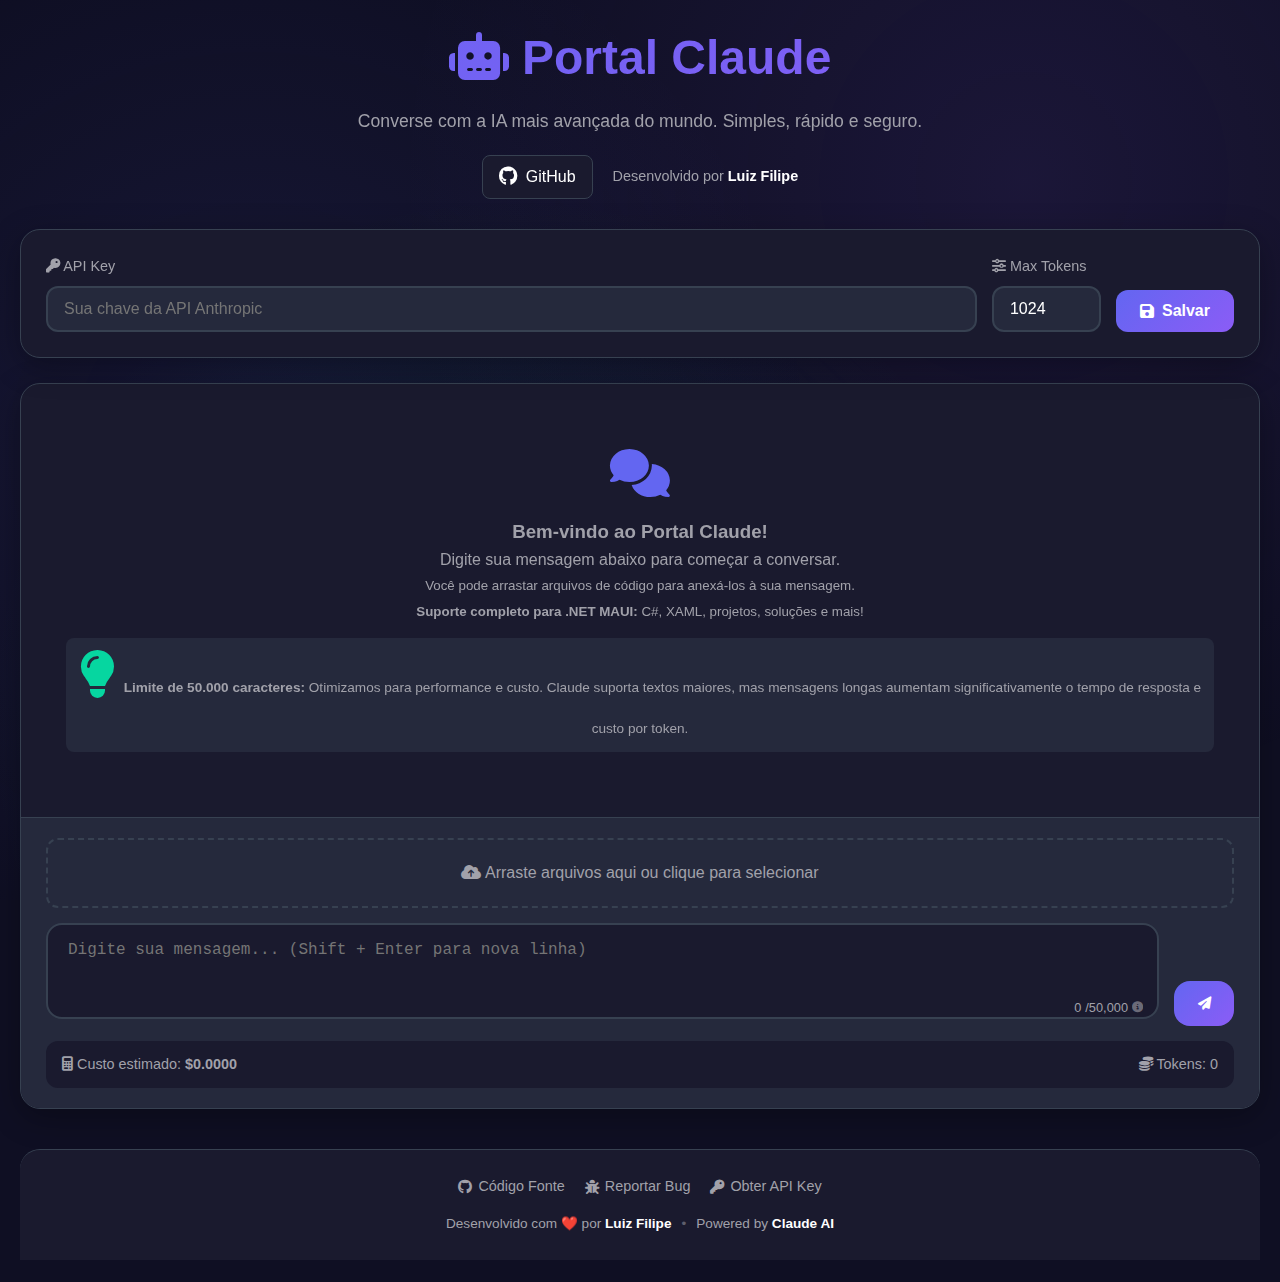
<file: index.html>
<!DOCTYPE html>
<html lang="pt-BR">
<head>
    <meta charset="UTF-8">
    <meta name="viewport" content="width=device-width, initial-scale=1.0">
    <title>Portal Claude - Converse com IA</title>
    <link href="https://cdnjs.cloudflare.com/ajax/libs/font-awesome/6.4.0/css/all.min.css" rel="stylesheet">
    <style>
        * {
            margin: 0;
            padding: 0;
            box-sizing: border-box;
        }

        :root {
            --primary-color: #6366f1;
            --primary-dark: #4f46e5;
            --secondary-color: #8b5cf6;
            --accent-color: #06d6a0;
            --background: #0f0f23;
            --surface: #1a1a2e;
            --surface-light: #25293c;
            --text-primary: #ffffff;
            --text-secondary: #a1a1aa;
            --border: #374151;
            --error: #ef4444;
            --success: #10b981;
            --gradient: linear-gradient(135deg, var(--primary-color), var(--secondary-color));
        }

        body {
            font-family: 'Inter', -apple-system, BlinkMacSystemFont, sans-serif;
            background: var(--background);
            color: var(--text-primary);
            line-height: 1.6;
            overflow-x: hidden;
        }

        /* Background Animation */
        .bg-animation {
            position: fixed;
            top: 0;
            left: 0;
            width: 100%;
            height: 100%;
            z-index: -1;
            background: radial-gradient(circle at 20% 50%, rgba(99, 102, 241, 0.1) 0%, transparent 50%),
                        radial-gradient(circle at 80% 20%, rgba(139, 92, 246, 0.1) 0%, transparent 50%),
                        radial-gradient(circle at 40% 80%, rgba(6, 214, 160, 0.1) 0%, transparent 50%);
            animation: float 20s ease-in-out infinite;
        }

        @keyframes float {
            0%, 100% { transform: translateY(0px); }
            50% { transform: translateY(-20px); }
        }

        .container {
            max-width: 1400px;
            margin: 0 auto;
            padding: 20px;
            min-height: 100vh;
            display: flex;
            flex-direction: column;
        }

        /* Header */
        .header {
            text-align: center;
            margin-bottom: 30px;
            position: relative;
        }

        .header h1 {
            font-size: 3rem;
            font-weight: 800;
            background: var(--gradient);
            -webkit-background-clip: text;
            -webkit-text-fill-color: transparent;
            background-clip: text;
            margin-bottom: 10px;
            animation: glow 2s ease-in-out infinite alternate;
        }

        @keyframes glow {
            from { filter: drop-shadow(0 0 20px rgba(99, 102, 241, 0.3)); }
            to { filter: drop-shadow(0 0 30px rgba(139, 92, 246, 0.5)); }
        }

        .header p {
            color: var(--text-secondary);
            font-size: 1.1rem;
            max-width: 600px;
            margin: 0 auto 20px auto;
        }

        .github-info {
            display: flex;
            align-items: center;
            justify-content: center;
            gap: 20px;
            flex-wrap: wrap;
            margin-top: 15px;
        }

        .github-link {
            display: inline-flex;
            align-items: center;
            gap: 8px;
            padding: 8px 16px;
            background: var(--surface);
            border: 1px solid var(--border);
            border-radius: 8px;
            color: var(--text-primary);
            text-decoration: none;
            transition: all 0.3s ease;
            font-weight: 500;
        }

        .github-link:hover {
            background: var(--surface-light);
            border-color: var(--primary-color);
            transform: translateY(-2px);
            box-shadow: 0 4px 12px rgba(99, 102, 241, 0.2);
        }

        .github-link i {
            font-size: 1.2rem;
        }

        .developer-info {
            color: var(--text-secondary);
            font-size: 0.9rem;
        }

        .developer-info strong {
            color: var(--text-primary);
        }

        /* Footer */
        .footer {
            margin-top: 40px;
            padding: 25px 0;
            border-top: 1px solid var(--border);
            background: var(--surface);
            border-radius: 20px 20px 0 0;
        }

        .footer-content {
            display: flex;
            flex-direction: column;
            align-items: center;
            gap: 15px;
        }

        .footer-links {
            display: flex;
            gap: 20px;
            flex-wrap: wrap;
            justify-content: center;
        }

        .footer-links a {
            display: inline-flex;
            align-items: center;
            gap: 6px;
            color: var(--text-secondary);
            text-decoration: none;
            font-size: 0.9rem;
            transition: color 0.3s ease;
        }

        .footer-links a:hover {
            color: var(--primary-color);
        }

        .footer-credit {
            display: flex;
            align-items: center;
            gap: 10px;
            font-size: 0.85rem;
            color: var(--text-secondary);
            flex-wrap: wrap;
            justify-content: center;
        }

        .footer-credit strong {
            color: var(--text-primary);
        }

        .footer-separator {
            opacity: 0.5;
        }

        /* Settings Panel */
        .settings-panel {
            background: var(--surface);
            border-radius: 20px;
            padding: 25px;
            margin-bottom: 25px;
            border: 1px solid var(--border);
            backdrop-filter: blur(10px);
            box-shadow: 0 8px 32px rgba(0, 0, 0, 0.3);
        }

        .settings-grid {
            display: grid;
            grid-template-columns: 1fr auto auto;
            gap: 15px;
            align-items: end;
        }

        .input-group {
            position: relative;
        }

        .input-group label {
            display: block;
            margin-bottom: 8px;
            color: var(--text-secondary);
            font-weight: 500;
            font-size: 0.9rem;
        }

        .input-field {
            width: 100%;
            padding: 12px 16px;
            background: var(--surface-light);
            border: 2px solid var(--border);
            border-radius: 12px;
            color: var(--text-primary);
            font-size: 1rem;
            transition: all 0.3s ease;
        }

        .input-field:focus {
            outline: none;
            border-color: var(--primary-color);
            box-shadow: 0 0 0 4px rgba(99, 102, 241, 0.1);
        }

        .btn {
            padding: 12px 24px;
            border: none;
            border-radius: 12px;
            font-weight: 600;
            cursor: pointer;
            transition: all 0.3s ease;
            display: inline-flex;
            align-items: center;
            gap: 8px;
            font-size: 1rem;
        }

        .btn-primary {
            background: var(--gradient);
            color: white;
        }

        .btn-primary:hover {
            transform: translateY(-2px);
            box-shadow: 0 8px 25px rgba(99, 102, 241, 0.3);
        }

        /* Chat Container */
        .chat-container {
            flex: 1;
            display: flex;
            flex-direction: column;
            background: var(--surface);
            border-radius: 20px;
            overflow: hidden;
            border: 1px solid var(--border);
            box-shadow: 0 8px 32px rgba(0, 0, 0, 0.3);
        }

        .chat-messages {
            flex: 1;
            padding: 25px;
            overflow-y: auto;
            min-height: 400px;
            max-height: 600px;
        }

        .chat-messages::-webkit-scrollbar {
            width: 6px;
        }

        .chat-messages::-webkit-scrollbar-track {
            background: var(--surface-light);
        }

        .chat-messages::-webkit-scrollbar-thumb {
            background: var(--primary-color);
            border-radius: 3px;
        }

        .message {
            margin-bottom: 20px;
            animation: slideIn 0.3s ease-out;
        }

        @keyframes slideIn {
            from { opacity: 0; transform: translateY(20px); }
            to { opacity: 1; transform: translateY(0); }
        }

        .message-user {
            display: flex;
            justify-content: flex-end;
        }

        .message-bot {
            display: flex;
            justify-content: flex-start;
        }

        .message-content {
            max-width: 70%;
            padding: 16px 20px;
            border-radius: 18px;
            position: relative;
        }

        .message-user .message-content {
            background: var(--gradient);
            color: white;
            border-bottom-right-radius: 6px;
        }

        .message-bot .message-content {
            background: var(--surface-light);
            color: var(--text-primary);
            border-bottom-left-radius: 6px;
            border: 1px solid var(--border);
        }

        /* Input Area */
        .input-area {
            border-top: 1px solid var(--border);
            padding: 20px 25px;
            background: var(--surface-light);
        }

        .drop-zone {
            border: 2px dashed var(--border);
            border-radius: 12px;
            padding: 20px;
            text-align: center;
            color: var(--text-secondary);
            margin-bottom: 15px;
            transition: all 0.3s ease;
            cursor: pointer;
        }

        .drop-zone:hover,
        .drop-zone.dragover {
            border-color: var(--accent-color);
            background: rgba(6, 214, 160, 0.05);
            color: var(--accent-color);
        }

        .input-container {
            display: flex;
            gap: 15px;
            align-items: flex-end;
        }

        .textarea-container {
            flex: 1;
            position: relative;
        }

        .message-input {
            width: 100%;
            padding: 16px 20px 40px 20px;
            background: var(--surface);
            border: 2px solid var(--border);
            border-radius: 16px;
            color: var(--text-primary);
            font-size: 1rem;
            resize: none;
            min-height: 60px;
            max-height: 200px;
            transition: all 0.3s ease;
        }

        .char-counter {
            position: absolute;
            bottom: 8px;
            right: 16px;
            font-size: 0.8rem;
            color: var(--text-secondary);
            pointer-events: none;
            display: flex;
            align-items: center;
            gap: 4px;
            cursor: help;
        }

        .char-counter.warning {
            color: #f59e0b;
        }

        .char-counter.danger {
            color: var(--error);
        }

        .char-info {
            opacity: 0.6;
            font-size: 0.7rem;
            pointer-events: auto;
        }

        .char-info:hover {
            opacity: 1;
        }

        .message-input:focus {
            outline: none;
            border-color: var(--primary-color);
            box-shadow: 0 0 0 4px rgba(99, 102, 241, 0.1);
        }

        .send-btn {
            padding: 16px 20px;
            background: var(--gradient);
            border: none;
            border-radius: 16px;
            color: white;
            cursor: pointer;
            transition: all 0.3s ease;
            display: flex;
            align-items: center;
            justify-content: center;
            min-width: 60px;
        }

        .send-btn:hover:not(:disabled) {
            transform: translateY(-2px);
            box-shadow: 0 8px 25px rgba(99, 102, 241, 0.3);
        }

        .send-btn:disabled {
            opacity: 0.5;
            cursor: not-allowed;
        }

        /* Cost Info */
        .cost-info {
            display: flex;
            justify-content: space-between;
            align-items: center;
            margin-top: 15px;
            padding: 12px 16px;
            background: var(--surface);
            border-radius: 12px;
            font-size: 0.9rem;
            color: var(--text-secondary);
        }

        /* Loading */
        .loading {
            display: none;
            align-items: center;
            gap: 10px;
            color: var(--text-secondary);
        }

        .loading.show {
            display: flex;
        }

        .spinner {
            width: 20px;
            height: 20px;
            border: 2px solid var(--border);
            border-top: 2px solid var(--primary-color);
            border-radius: 50%;
            animation: spin 1s linear infinite;
        }

        @keyframes spin {
            0% { transform: rotate(0deg); }
            100% { transform: rotate(360deg); }
        }

        /* Welcome Message */
        .welcome-message {
            text-align: center;
            padding: 40px 20px;
            color: var(--text-secondary);
        }

        .welcome-message i {
            font-size: 3rem;
            color: var(--primary-color);
            margin-bottom: 20px;
        }

        /* Responsive */
        @media (max-width: 768px) {
            .container {
                padding: 15px;
            }

            .header h1 {
                font-size: 2rem;
            }

            .github-info {
                flex-direction: column;
                gap: 10px;
            }

            .footer-links {
                gap: 15px;
            }

            .footer-credit {
                text-align: center;
                gap: 5px;
            }

            .settings-grid {
                grid-template-columns: 1fr;
                gap: 15px;
            }

            .message-content {
                max-width: 85%;
            }

            .input-container {
                flex-direction: column;
                gap: 10px;
            }

            .textarea-container {
                width: 100%;
            }

            .send-btn {
                width: 100%;
            }
            
            .message-input {
                max-height: 150px;
            }
        }

        /* Notification */
        .notification {
            position: fixed;
            top: 20px;
            right: 20px;
            padding: 16px 20px;
            border-radius: 12px;
            color: white;
            font-weight: 500;
            transform: translateX(400px);
            transition: transform 0.3s ease;
            z-index: 1000;
        }

        .notification.show {
            transform: translateX(0);
        }

        .notification.success {
            background: var(--success);
        }

        .notification.error {
            background: var(--error);
        }
    </style>
</head>
<body>
    <div class="bg-animation"></div>
    
    <div class="container">
        <header class="header">
            <h1><i class="fas fa-robot"></i> Portal Claude</h1>
            <p>Converse com a IA mais avançada do mundo. Simples, rápido e seguro.</p>
            <div class="github-info">
                <a href="https://github.com/luizfspb/portal-claude" target="_blank" class="github-link">
                    <i class="fab fa-github"></i>
                    <span>GitHub</span>
                </a>
                <span class="developer-info">
                    Desenvolvido por <strong>Luiz Filipe</strong>
                </span>
            </div>
        </header>

        <div class="settings-panel">
            <div class="settings-grid">
                <div class="input-group">
                    <label for="api-key"><i class="fas fa-key"></i> API Key</label>
                    <input type="password" id="api-key" class="input-field" placeholder="Sua chave da API Anthropic">
                </div>
                <div class="input-group">
                    <label for="max-tokens"><i class="fas fa-sliders-h"></i> Max Tokens</label>
                    <input type="number" id="max-tokens" class="input-field" value="1024" min="1" max="4096">
                </div>
                <button class="btn btn-primary" id="save-settings">
                    <i class="fas fa-save"></i> Salvar
                </button>
            </div>
        </div>

        <div class="chat-container">
            <div class="chat-messages" id="chat-messages">
                <div class="welcome-message">
                    <i class="fas fa-comments"></i>
                    <h3>Bem-vindo ao Portal Claude!</h3>
                    <p>Digite sua mensagem abaixo para começar a conversar.</p>
                    <p><small>Você pode arrastar arquivos de código para anexá-los à sua mensagem.</small></p>
                    <p><small><strong>Suporte completo para .NET MAUI:</strong> C#, XAML, projetos, soluções e mais!</small></p>
                    <div style="margin-top: 15px; padding: 12px; background: var(--surface-light); border-radius: 8px; font-size: 0.85rem; color: var(--text-secondary);">
                        <i class="fas fa-lightbulb" style="color: var(--accent-color); margin-right: 5px;"></i>
                        <strong>Limite de 50.000 caracteres:</strong> Otimizamos para performance e custo. 
                        Claude suporta textos maiores, mas mensagens longas aumentam significativamente o tempo de resposta e custo por token.
                    </div>
                </div>
            </div>

            <div class="input-area">
                <div class="drop-zone" id="drop-zone">
                    <i class="fas fa-cloud-upload-alt"></i>
                    <span>Arraste arquivos aqui ou clique para selecionar</span>
                    <input type="file" id="file-input" style="display: none;" accept=".txt,.md,.js,.py,.html,.css,.json,.cs,.xaml,.csproj,.sln,.xml,.config,.resx,.plist,.targets,.props">
                </div>

                <div class="input-container">
                    <div class="textarea-container">
                        <textarea 
                            id="message-input" 
                            class="message-input" 
                            placeholder="Digite sua mensagem... (Shift + Enter para nova linha)"
                            rows="2"
                            maxlength="50000"
                        ></textarea>
                        <div class="char-counter" title="Limite para otimizar performance e custo. Claude suporta até ~150k caracteres, mas textos muito longos aumentam significativamente o custo e tempo de resposta.">
                            <span id="char-count">0</span>/50,000
                            <i class="fas fa-info-circle char-info"></i>
                        </div>
                    </div>
                    <button class="send-btn" id="send-btn">
                        <i class="fas fa-paper-plane"></i>
                    </button>
                </div>

                <div class="loading" id="loading">
                    <div class="spinner"></div>
                    <span>Claude está pensando...</span>
                </div>

                <div class="cost-info">
                    <span><i class="fas fa-calculator"></i> Custo estimado: <strong id="cost-display">$0.0000</strong></span>
                    <span><i class="fas fa-coins"></i> Tokens: <span id="token-display">0</span></span>
                </div>
            </div>
        </div>

        <footer class="footer">
            <div class="footer-content">
                <div class="footer-links">
                    <a href="https://github.com/luizfspb/portal-claude" target="_blank">
                        <i class="fab fa-github"></i>
                        Código Fonte
                    </a>
                    <a href="https://github.com/luizfspb/portal-claude/issues" target="_blank">
                        <i class="fas fa-bug"></i>
                        Reportar Bug
                    </a>
                    <a href="https://console.anthropic.com/" target="_blank">
                        <i class="fas fa-key"></i>
                        Obter API Key
                    </a>
                </div>
                <div class="footer-credit">
                    <span>Desenvolvido com ❤️ por <strong>Luiz Filipe</strong></span>
                    <span class="footer-separator">•</span>
                    <span>Powered by <strong>Claude AI</strong></span>
                </div>
            </div>
        </footer>
    </div>

    <script>
        class ClaudePortal {
            constructor() {
                this.apiKey = localStorage.getItem('claude-api-key') || '';
                this.fileContent = '';
                this.fileName = '';
                this.isLoading = false;
                
                this.initializeElements();
                this.bindEvents();
                this.loadSettings();
            }

            initializeElements() {
                this.elements = {
                    apiKey: document.getElementById('api-key'),
                    maxTokens: document.getElementById('max-tokens'),
                    saveSettings: document.getElementById('save-settings'),
                    chatMessages: document.getElementById('chat-messages'),
                    messageInput: document.getElementById('message-input'),
                    sendBtn: document.getElementById('send-btn'),
                    dropZone: document.getElementById('drop-zone'),
                    fileInput: document.getElementById('file-input'),
                    loading: document.getElementById('loading'),
                    costDisplay: document.getElementById('cost-display'),
                    tokenDisplay: document.getElementById('token-display'),
                    charCount: document.getElementById('char-count')
                };
            }

            bindEvents() {
                // Settings
                this.elements.saveSettings.addEventListener('click', () => this.saveSettings());
                
                // File handling
                this.elements.dropZone.addEventListener('click', () => this.elements.fileInput.click());
                this.elements.fileInput.addEventListener('change', (e) => this.handleFileSelect(e));
                
                // Drag and drop
                ['dragenter', 'dragover', 'dragleave', 'drop'].forEach(eventName => {
                    this.elements.dropZone.addEventListener(eventName, this.preventDefaults, false);
                });
                
                ['dragenter', 'dragover'].forEach(eventName => {
                    this.elements.dropZone.addEventListener(eventName, () => {
                        this.elements.dropZone.classList.add('dragover');
                    }, false);
                });
                
                ['dragleave', 'drop'].forEach(eventName => {
                    this.elements.dropZone.addEventListener(eventName, () => {
                        this.elements.dropZone.classList.remove('dragover');
                    }, false);
                });
                
                this.elements.dropZone.addEventListener('drop', (e) => this.handleDrop(e), false);
                
                // Message sending
                this.elements.sendBtn.addEventListener('click', () => this.sendMessage());
                this.elements.messageInput.addEventListener('keydown', (e) => {
                    if (e.key === 'Enter' && !e.shiftKey) {
                        e.preventDefault();
                        this.sendMessage();
                    }
                });
                
                // Auto-resize textarea and update character count
                this.elements.messageInput.addEventListener('input', () => {
                    // Auto-resize
                    this.elements.messageInput.style.height = 'auto';
                    this.elements.messageInput.style.height = Math.min(this.elements.messageInput.scrollHeight, 200) + 'px';
                    
                    // Update character count
                    this.updateCharacterCount();
                });
            }

            loadSettings() {
                if (this.apiKey) {
                    this.elements.apiKey.value = this.apiKey;
                }
                // Initialize character counter
                this.updateCharacterCount();
            }

            saveSettings() {
                this.apiKey = this.elements.apiKey.value.trim();
                localStorage.setItem('claude-api-key', this.apiKey);
                this.showNotification('Configurações salvas com sucesso!', 'success');
            }

            preventDefaults(e) {
                e.preventDefault();
                e.stopPropagation();
            }

            handleFileSelect(e) {
                const file = e.target.files[0];
                if (file) {
                    this.processFile(file);
                }
            }

            handleDrop(e) {
                const files = e.dataTransfer.files;
                if (files.length > 0) {
                    this.processFile(files[0]);
                }
            }

            processFile(file) {
                if (file.size > 1024 * 1024) { // 1MB limit
                    this.showNotification('Arquivo muito grande. Limite: 1MB', 'error');
                    return;
                }
                
                this.fileName = file.name;
                const reader = new FileReader();
                reader.onload = (e) => {
                    this.fileContent = e.target.result;
                    this.updateDropZone();
                    this.showNotification(`Arquivo "${this.fileName}" anexado!`, 'success');
                };
                reader.readAsText(file);
            }

            updateDropZone() {
                if (this.fileName) {
                    this.elements.dropZone.innerHTML = `
                        <i class="fas fa-file-alt"></i>
                        <span>Arquivo anexado: <strong>${this.fileName}</strong></span>
                        <small style="display: block; margin-top: 5px; opacity: 0.7;">Clique para trocar o arquivo</small>
                    `;
                } else {
                    this.elements.dropZone.innerHTML = `
                        <i class="fas fa-cloud-upload-alt"></i>
                        <span>Arraste arquivos aqui ou clique para selecionar</span>
                    `;
                }
            }

            async sendMessage() {
                const message = this.elements.messageInput.value.trim();
                if (!message || this.isLoading) return;
                
                if (!this.apiKey) {
                    this.showNotification('Por favor, configure sua API Key primeiro!', 'error');
                    return;
                }

                this.isLoading = true;
                this.updateUI(true);
                
                // Add user message
                this.addMessage('user', message);
                this.elements.messageInput.value = '';
                this.elements.messageInput.style.height = 'auto';

                try {
                    const response = await this.callAPI(message);
                    this.addMessage('bot', response.response);
                    this.updateCostInfo(response.cost_info);
                    
                    // Clear file after use
                    this.fileContent = '';
                    this.fileName = '';
                    this.updateDropZone();
                    
                } catch (error) {
                    this.addMessage('bot', `❌ Erro: ${error.message}`);
                    this.showNotification('Erro ao enviar mensagem', 'error');
                } finally {
                    this.isLoading = false;
                    this.updateUI(false);
                }
            }

            async callAPI(message) {
                const maxTokens = parseInt(this.elements.maxTokens.value) || 1024;
                
                const response = await fetch('/api/chat', {
                    method: 'POST',
                    headers: {
                        'Content-Type': 'application/json',
                        'x-api-key': this.apiKey
                    },
                    body: JSON.stringify({
                        prompt: message,
                        file_content: this.fileContent,
                        max_tokens: maxTokens
                    })
                });

                if (!response.ok) {
                    const errorData = await response.json();
                    throw new Error(errorData.error || 'Erro desconhecido da API');
                }

                return await response.json();
            }

            addMessage(sender, content) {
                // Remove welcome message if it exists
                const welcome = this.elements.chatMessages.querySelector('.welcome-message');
                if (welcome) {
                    welcome.remove();
                }

                const messageDiv = document.createElement('div');
                messageDiv.className = `message message-${sender}`;
                
                const contentDiv = document.createElement('div');
                contentDiv.className = 'message-content';
                contentDiv.innerHTML = this.formatMessage(content);
                
                messageDiv.appendChild(contentDiv);
                this.elements.chatMessages.appendChild(messageDiv);
                
                // Scroll to bottom
                this.elements.chatMessages.scrollTop = this.elements.chatMessages.scrollHeight;
            }

            formatMessage(content) {
                // Simple markdown-like formatting
                return content
                    .replace(/\*\*(.*?)\*\*/g, '<strong>$1</strong>')
                    .replace(/\*(.*?)\*/g, '<em>$1</em>')
                    .replace(/`(.*?)`/g, '<code style="background: var(--surface-light); padding: 2px 6px; border-radius: 4px;">$1</code>')
                    .replace(/\n/g, '<br>');
            }

            updateUI(loading) {
                this.elements.sendBtn.disabled = loading;
                this.elements.loading.classList.toggle('show', loading);
                
                if (loading) {
                    this.elements.sendBtn.innerHTML = '<i class="fas fa-spinner fa-spin"></i>';
                } else {
                    this.elements.sendBtn.innerHTML = '<i class="fas fa-paper-plane"></i>';
                }
            }

            updateCostInfo(costInfo) {
                this.elements.costDisplay.textContent = `${costInfo.estimated_cost_usd}`;
                this.elements.tokenDisplay.textContent = `${costInfo.input_tokens} → ${costInfo.output_tokens}`;
            }

            updateCharacterCount() {
                const text = this.elements.messageInput.value;
                const count = text.length;
                const maxLength = 50000;
                
                this.elements.charCount.textContent = count.toLocaleString();
                
                const counter = this.elements.charCount.parentElement;
                counter.classList.remove('warning', 'danger');
                
                if (count > maxLength * 0.9) {
                    counter.classList.add('danger');
                } else if (count > maxLength * 0.75) {
                    counter.classList.add('warning');
                }
                
                // Disable send button if over limit
                if (count > maxLength) {
                    this.elements.sendBtn.disabled = true;
                    if (count === maxLength + 1) { // Show notification only once
                        this.showNotification('Limite de caracteres atingido! Textos muito longos aumentam o custo e tempo de resposta.', 'error');
                    }
                } else {
                    this.elements.sendBtn.disabled = this.isLoading;
                }
            }

            showNotification(message, type) {
                const notification = document.createElement('div');
                notification.className = `notification ${type}`;
                notification.innerHTML = `
                    <i class="fas fa-${type === 'success' ? 'check' : 'exclamation-triangle'}"></i>
                    ${message}
                `;
                
                document.body.appendChild(notification);
                
                setTimeout(() => notification.classList.add('show'), 100);
                setTimeout(() => {
                    notification.classList.remove('show');
                    setTimeout(() => notification.remove(), 300);
                }, 3000);
            }
        }

        // Initialize the portal
        document.addEventListener('DOMContentLoaded', () => {
            new ClaudePortal();
        });
    </script>
</body>
</html>
</file>
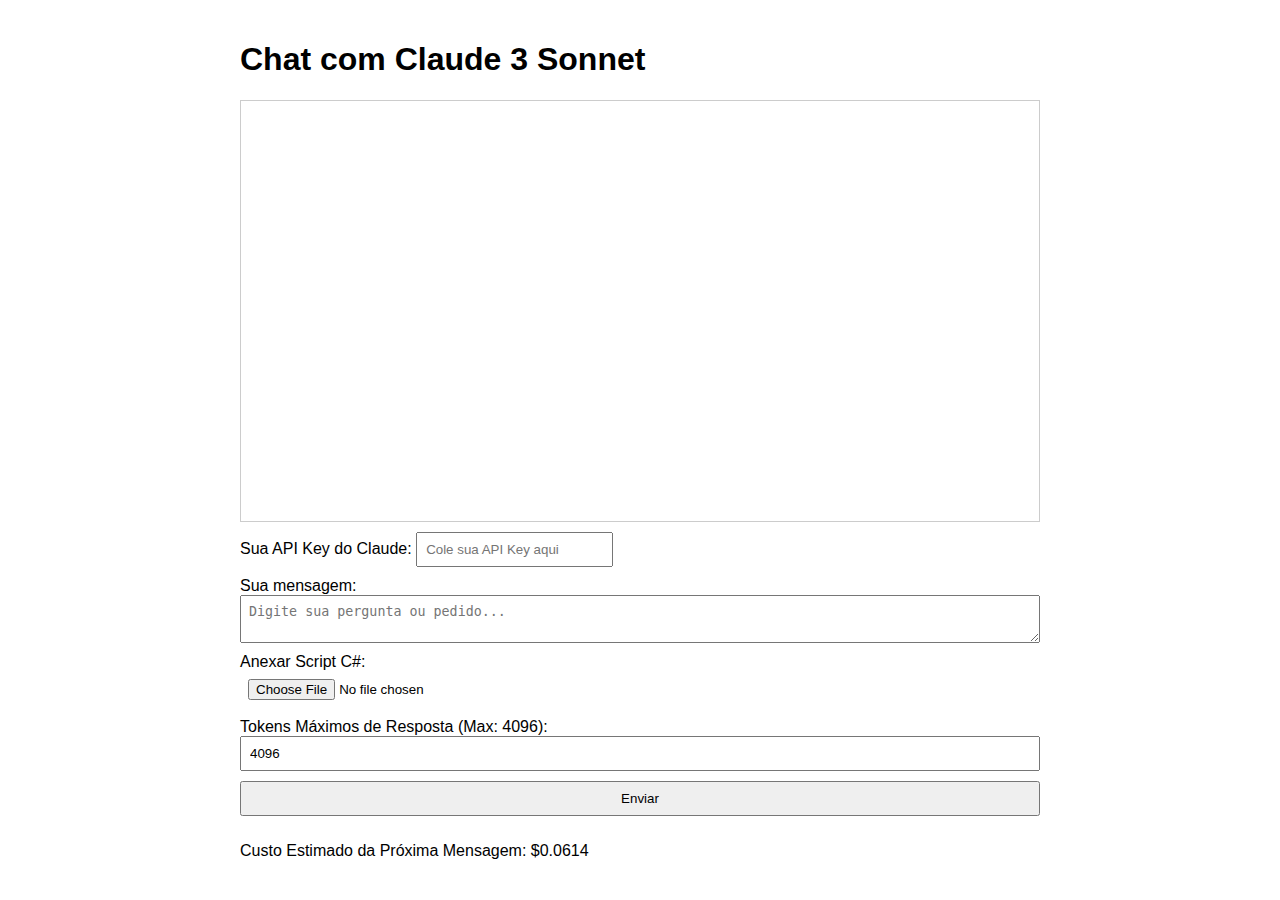
<file: static/index.html>
<!DOCTYPE html>
<html lang="pt-br">
<head>
    <meta charset="UTF-8">
    <meta name="viewport" content="width=device-width, initial-scale=1.0">
    <title>Chat com Claude via API</title>
    <style>
        body { font-family: sans-serif; max-width: 800px; margin: auto; padding: 20px; }
        #chat-container { border: 1px solid #ccc; padding: 10px; height: 400px; overflow-y: scroll; margin-bottom: 10px; }
        .message { margin-bottom: 10px; }
        .user-message { color: blue; }
        .claude-message { color: green; }
        form { display: flex; flex-direction: column; }
        input, textarea, button { margin-bottom: 10px; padding: 8px; }
    </style>
</head>
<body>
    <h1>Chat com Claude 3 Sonnet</h1>
    <div id="chat-container"></div>
    
    <label for="apiKey">Sua API Key do Claude:</label>
    <input type="password" id="apiKey" placeholder="Cole sua API Key aqui">

    <form id="chat-form">
        <label for="prompt">Sua mensagem:</label>
        <textarea id="prompt" placeholder="Digite sua pergunta ou pedido..."></textarea>
        
        <label for="fileUpload">Anexar Script C#:</label>
        <input type="file" id="fileUpload" accept=".cs">

        <label for="maxTokens">Tokens Máximos de Resposta (Max: 4096):</label>
        <input type="number" id="maxTokens" value="4096" min="1" max="4096">
        
        <button type="submit">Enviar</button>
    </form>
    
    <p>Custo Estimado da Próxima Mensagem: <span id="estimated-cost">...</span></p>

    <script src="script.js"></script>
</body>
</html>
</file>
